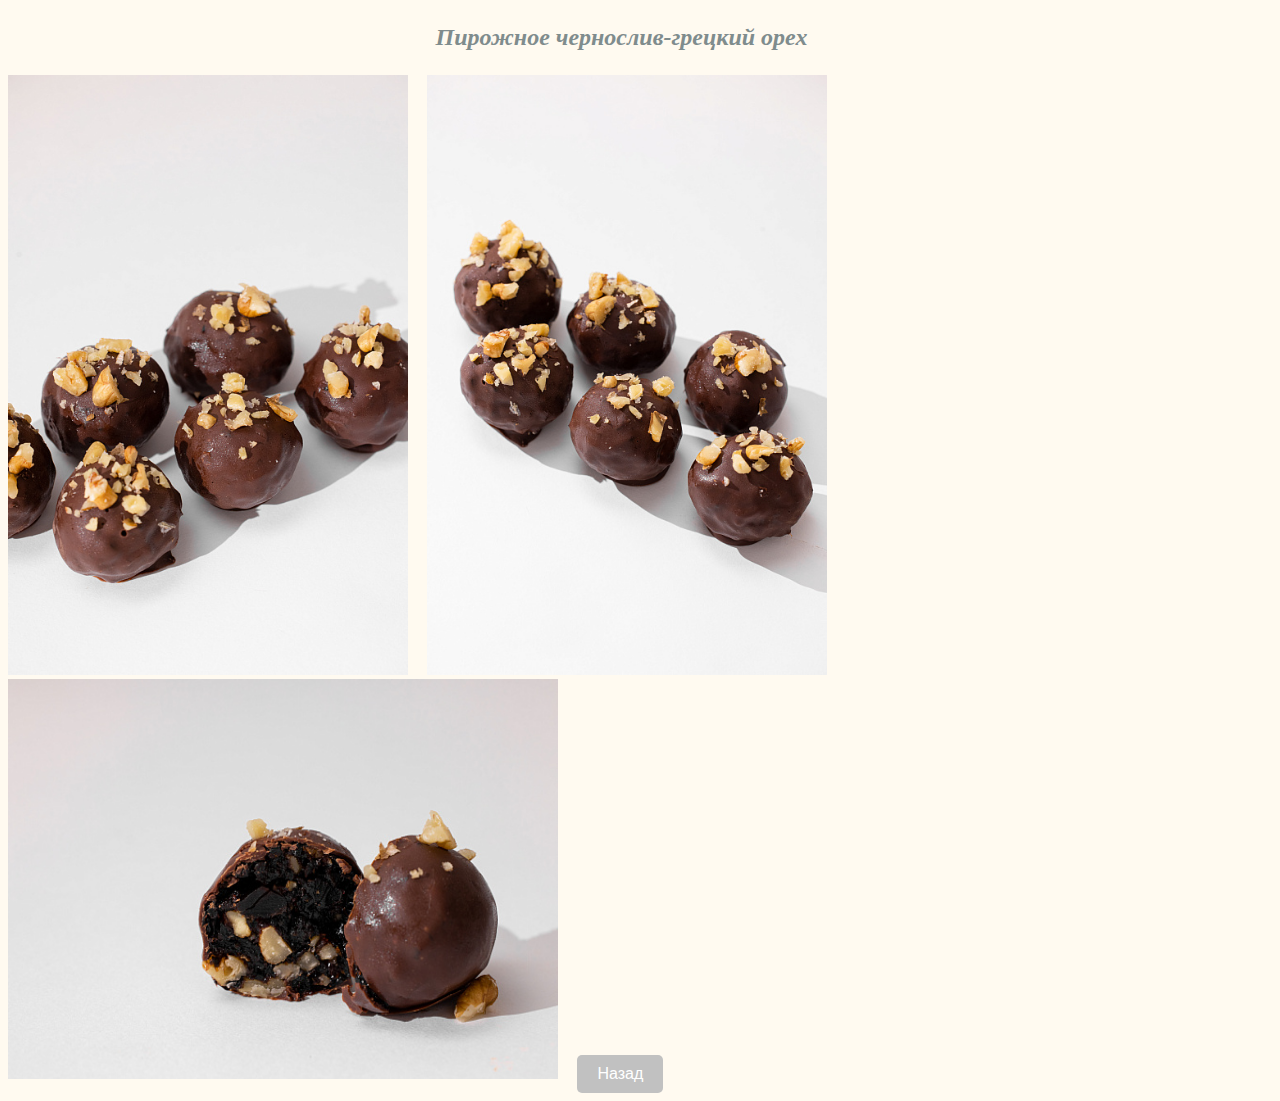
<file: пп1.html>
<!DOCTYPE html>
<html lang="en">
<head>
    <meta charset="UTF-8">
    <meta name="viewport" content="width=device-width, initial-scale=1.0">
    <title>Пирожное чернослив-грецкий орех </title>
    <link rel="stylesheet" href="./style.css">
    <style type="text/css"> 
        body {
            background-position: center-bottom;
            background-repeat: no-repeat;
            background-color: #FFFAF0;
        }
        .back-button {
            background-color: #c1c1c1;
            color: white; 
            padding: 10px 20px; 
            border: none; 
            border-radius: 5px; 
            cursor: pointer; 
            font-size: 16px; 
            transition: background-color 0.3s; 
        }
        .back-button:hover {
            background-color: grey;
        }
    </style>
</head>
<body>
<h3 align="center">Пирожное чернослив-грецкий орех</h3>
<img src="./пп1_2.jpeg" alt="Пирожное чернослив-грецкий орех" width="400" height="600">
<img src="./пп1_3.jpeg" alt="Пирожное чернослив-грецкий орех" width="400" height="600">
<img src="./пп1.jpeg" alt="Пирожное чернослив-грецкий орех" width="550" height="400">
<button class="back-button" onclick="window.history.back();">Назад</button>
</body>
</html>
</file>
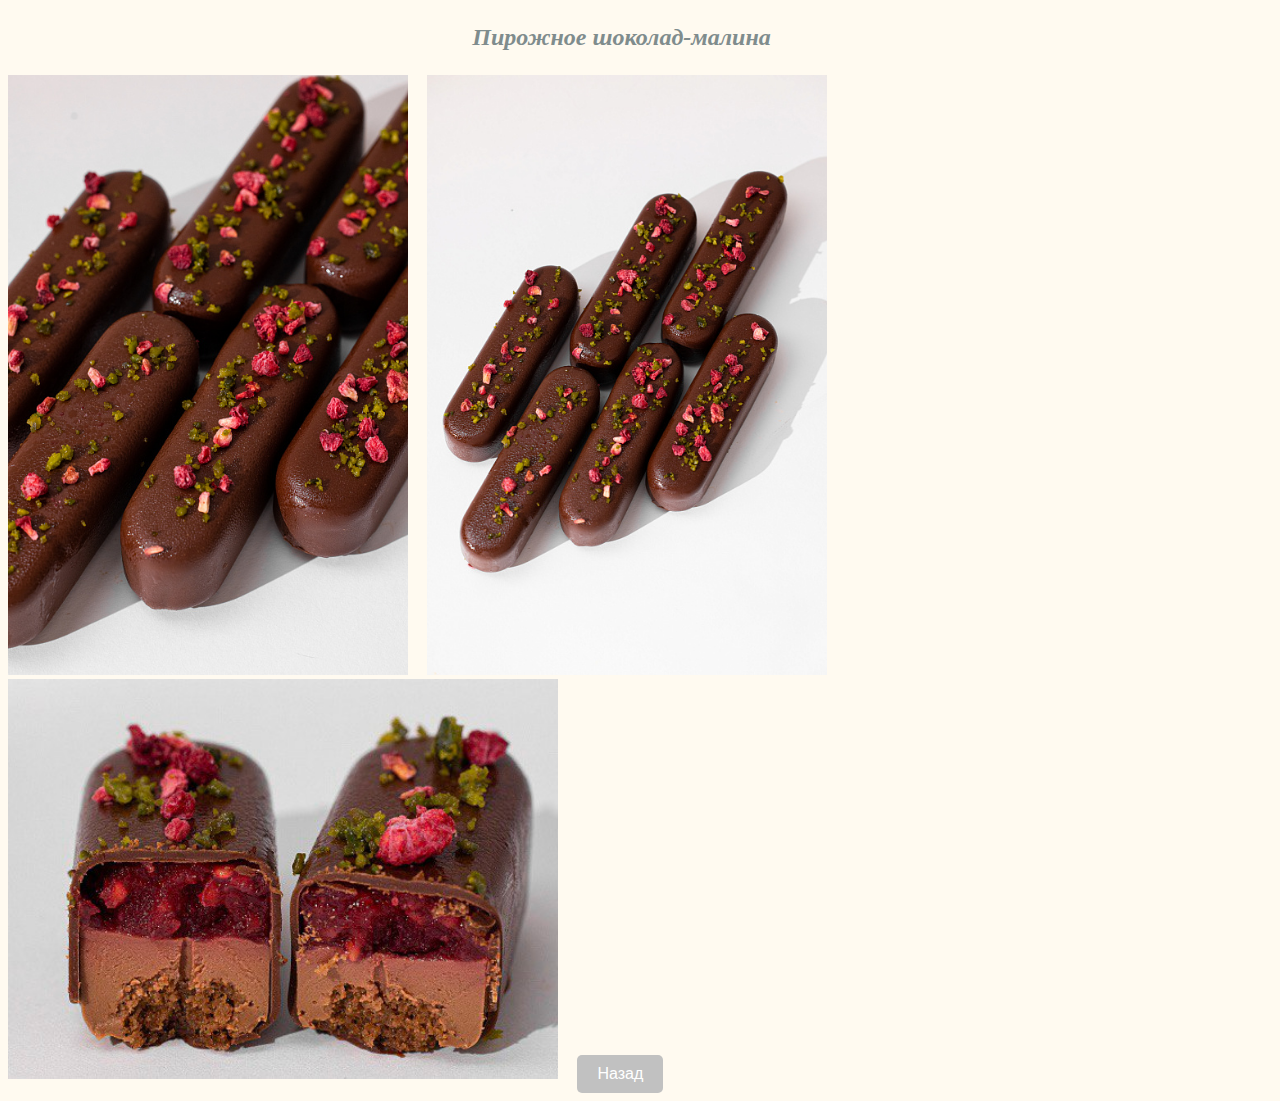
<file: пп2.html>
<!DOCTYPE html>
<html lang="en">
<head>
    <meta charset="UTF-8">
    <meta name="viewport" content="width=device-width, initial-scale=1.0">
    <title>Пирожное шоколад-малина</title>
    <link rel="stylesheet" href="./style.css">
    <style type="text/css"> 
        body {
            background-position: center-bottom;
            background-repeat: no-repeat;
            background-color: #FFFAF0;
        }
        .back-button {
            background-color: #c1c1c1;
            color: white; 
            padding: 10px 20px; 
            border: none; 
            border-radius: 5px; 
            cursor: pointer; 
            font-size: 16px; 
            transition: background-color 0.3s; 
        }
        .back-button:hover {
            background-color: grey;
        }
    </style>
</head>
<body>
    <h3 align="center">Пирожное шоколад-малина</h3>
    <img src="./пп2_2.jpeg" alt="Пирожное шоколад-малина" width="400" height="600">
    <img src="./пп2_3.jpeg" alt="Пирожное шоколад-малина" width="400" height="600">
    <img src="./пп2.jpg" alt="Пирожное шоколад-малина" width="550" height="400">
    <button class="back-button" onclick="window.history.back();">Назад</button>  
</body>
</html>
</file>
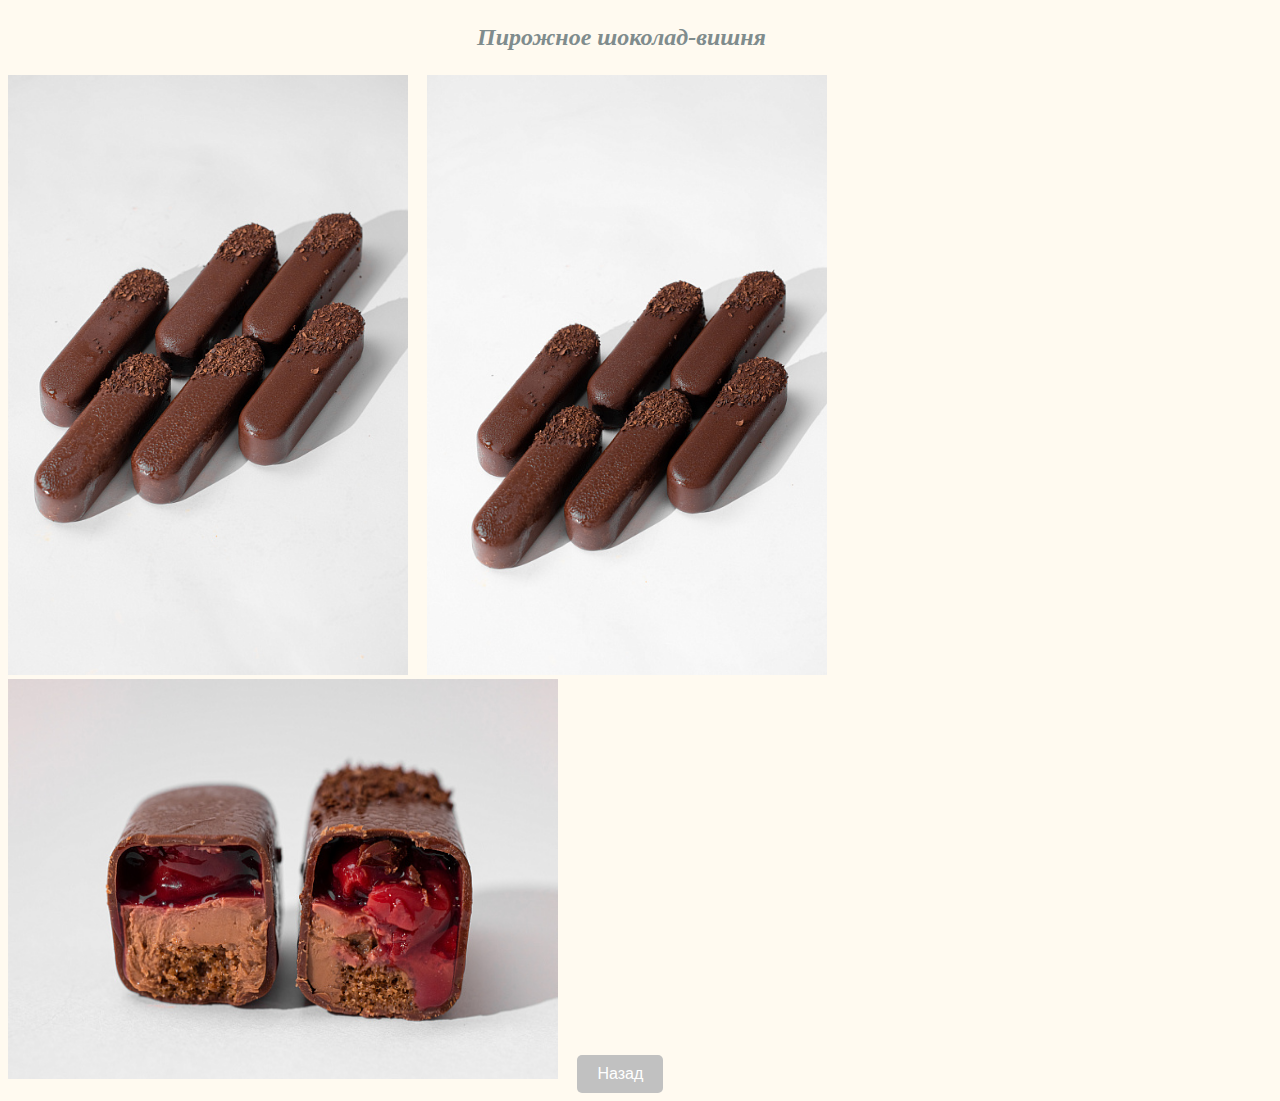
<file: пп3.html>
<!DOCTYPE html>
<html lang="en">
<head>
    <meta charset="UTF-8">
    <meta name="viewport" content="width=device-width, initial-scale=1.0">
    <title>Пирожное шоколад-вишня</title>
    <link rel="stylesheet" href="./style.css">
    <style type="text/css"> 
        body {
            background-position: center-bottom;
            background-repeat: no-repeat;
            background-color: #FFFAF0;
        }
        .back-button {
            background-color: #c1c1c1;
            color: white; 
            padding: 10px 20px; 
            border: none; 
            border-radius: 5px; 
            cursor: pointer; 
            font-size: 16px; 
            transition: background-color 0.3s; 
        }
        .back-button:hover {
            background-color: grey;
        }
    </style>
</head>
<body>
    <h3 align="center">Пирожное шоколад-вишня</h3>
    <img src="./пп3_1.jpeg" alt="Пирожное шоколад-вишня" width="400" height="600">
    <img src="./пп3_2.jpeg" alt="Пирожное шоколад-вишня" width="400" height="600">
    <img src="./пп3.jpeg" alt="Пирожное шоколад-вишня" width="550" height="400">
    <button class="back-button" onclick="window.history.back();">Назад</button>  
</body>
</html>
</file>
<file: style.css>
body {
    background-color: #FFFAF0;
    font-family: Arial, sans-serif;
}

.text {
    font-family: 'Dancing Script', sans-serif;
    font-size: 16px;
    color: #000000c3;
    font-weight: normal;
    font-style: italic;
}

h3 {
    font-family: 'Georgia', serif;
    font-size: 24px;
    color: #7f8c8d;
    font-style: italic;
    text-align: center
}



.table-container {
    max-width: 600px;
    margin: 0 auto;
    background: white;
    border-radius: 8px;
    box-shadow: 0 2px 10px rgba(0, 0, 0, 0.1);
    overflow: hidden;
}

table {
    width: 90%;
    border-collapse: collapse;
    table-layout: fixed;
}
.table-hover tbody tr:hover {
    background-color: #f1f1f1; /* Цвет фона при наведении */
}

.table-hover tbody td:hover {
    background-color: #ddd; /* Цвет фона ячеек при наведении */
}
th, td {
    padding: 10px;
    text-align: center;
}

tr:hover {
    background-color: #c1c1c1;
}
.login, .login2 {
    background-color: white;
    padding: 20px;
    border-radius: 0px;
    box-shadow: 0 4px 20px rgba(0, 0, 0, 0.1);
    width: 500px;
}


button {
    font-size: 16px;
    background-color: #FF6347;
    color: white;
}

button:hover {
    background-color: #FF4500;
}
.card {
    display: flex;
    flex-direction: column;
    justify-content: space-between;
    height: 100%;
}
* {
    margin-right: 15px; 
}
img, table {
    margin-right: 15px; 
}
body {
    margin-right: 15px; 
}
</file>
